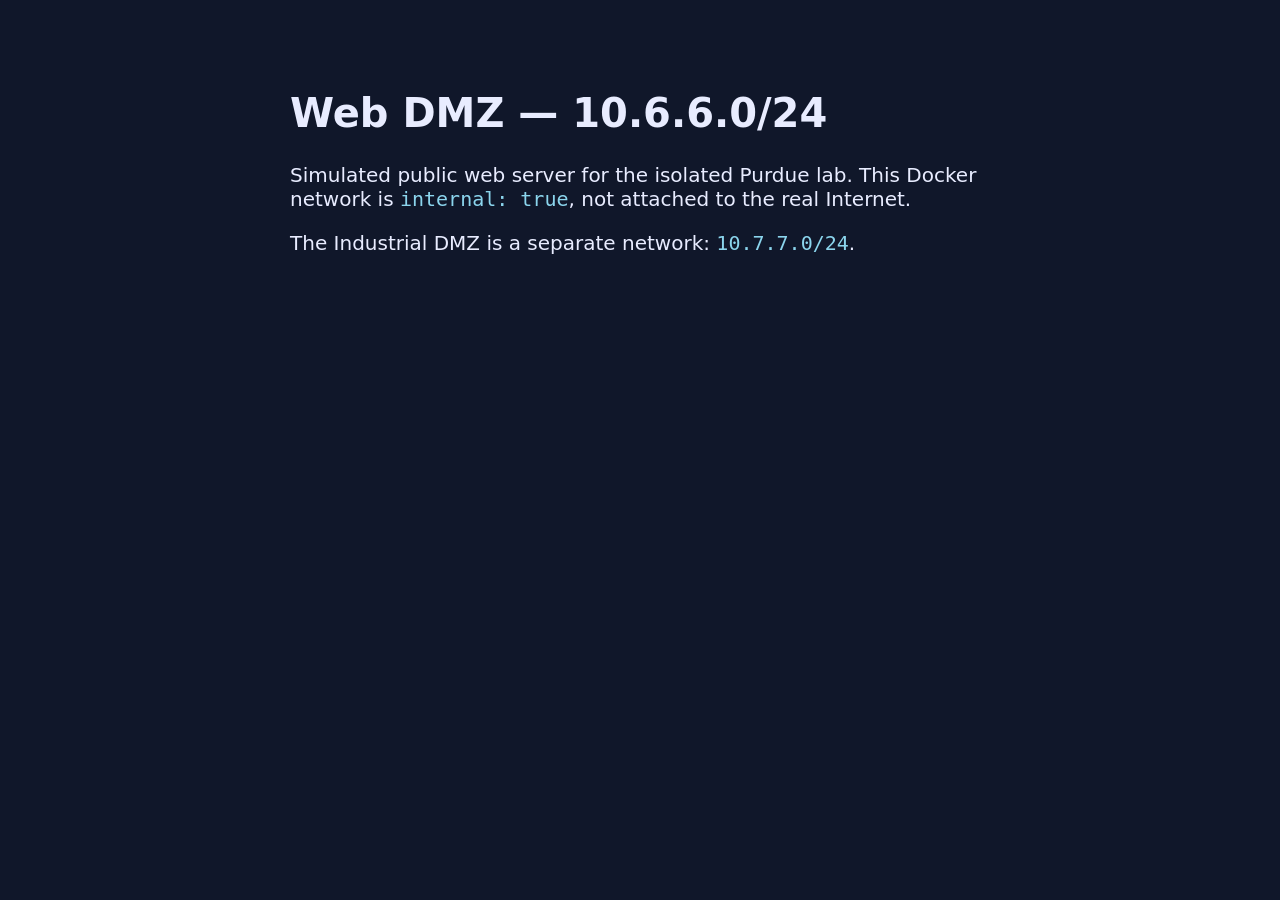
<file: docs/web/index.html>
<!doctype html><html lang="en"><meta charset="utf-8"><title>Industrial Lab DMZ</title><style>body{background:#10172a;color:#e8ecff;font:20px system-ui;max-width:700px;margin:10vh auto}code{color:#8bd5ed}</style><h1>Web DMZ — 10.6.6.0/24</h1><p>Simulated public web server for the isolated Purdue lab. This Docker network is <code>internal: true</code>, not attached to the real Internet.</p><p>The Industrial DMZ is a separate network: <code>10.7.7.0/24</code>.</p></html>
</file>
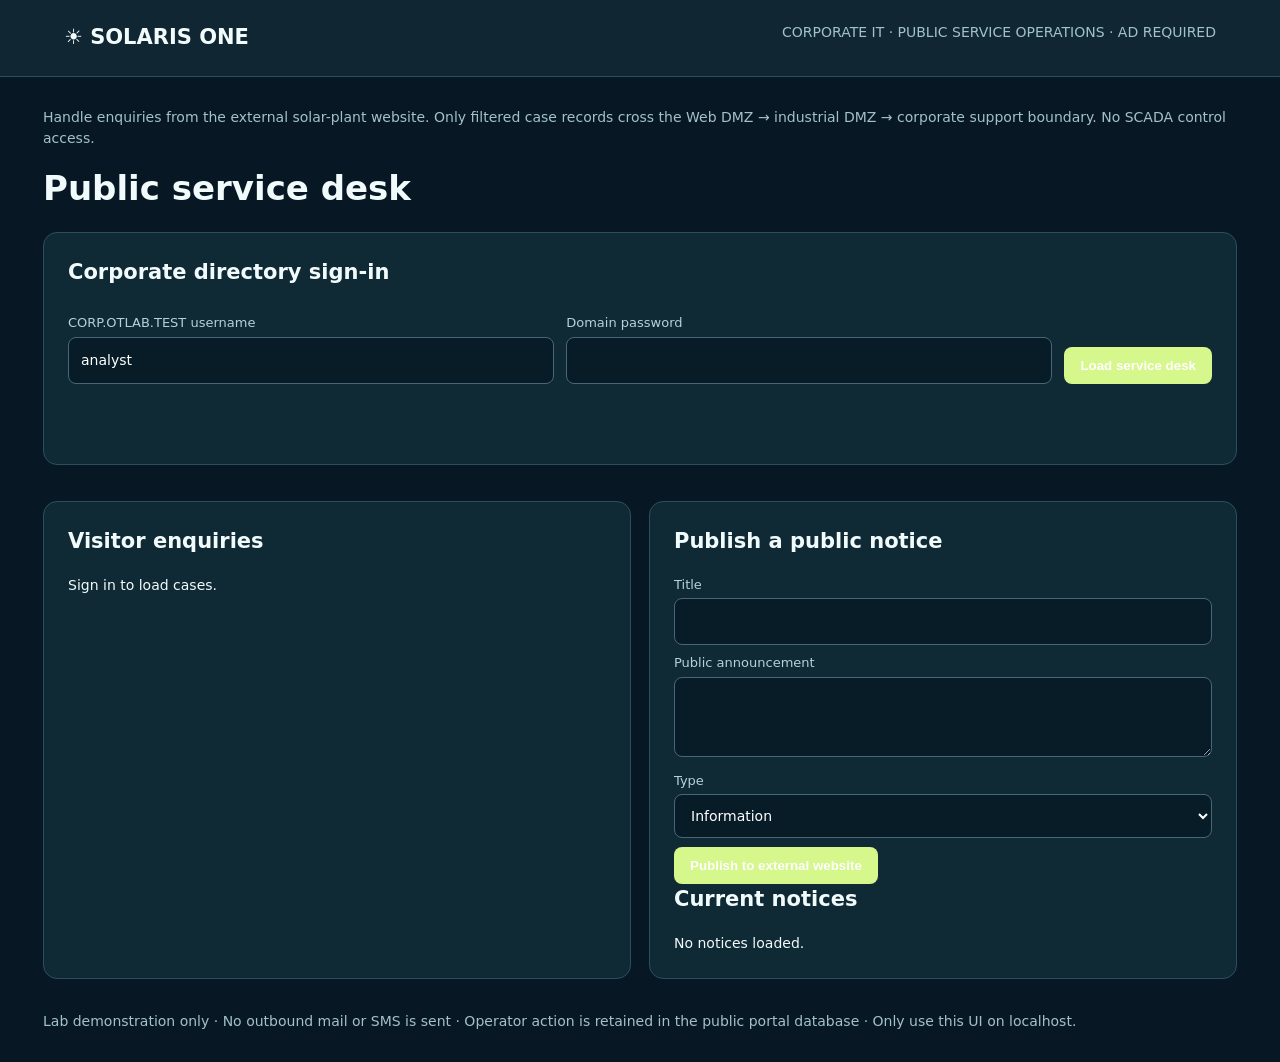
<file: services/solar_ui/public_ops.html>
<!doctype html><html lang="en"><head><meta charset="utf-8"><meta name="viewport" content="width=device-width,initial-scale=1"><title>SOLARIS ONE — Public Service Desk</title>
<style>:root{color-scheme:dark;--bg:#071824;--card:#102a35;--border:#2a5060;--accent:#d5f78c;--muted:#a3c1c9}*{box-sizing:border-box}body{margin:0;background:var(--bg);color:#f1fbfb;font:14px/1.5 system-ui}header{padding:22px 5vw;background:#102632;border-bottom:1px solid var(--border);display:flex;justify-content:space-between;gap:20px}header b{font-size:21px}header span,.muted{color:var(--muted)}main{max-width:1230px;margin:30px auto;padding:0 18px}.panel{background:var(--card);padding:24px;border-radius:14px;border:1px solid var(--border);margin:18px 0}h1{font-size:34px;margin:0}h2{margin-top:0}input,select,textarea{border:1px solid #476779;background:#071c27;padding:12px;border-radius:8px;color:white;font:inherit;width:100%;min-width:0}textarea{min-height:80px}label{font-size:13px;color:#b5d1d7;display:block;margin:8px 0 4px}button{border:0;background:var(--accent);padding:11px 16px;border-radius:8px;font-weight:700;cursor:pointer;margin-top:9px}button.secondary{background:#2d5665;color:#f1fbfb}button:disabled{opacity:.5}.credentials{display:grid;grid-template-columns:1fr 1fr auto;gap:12px;align-items:end}.cards{display:grid;grid-template-columns:1fr 1fr;gap:18px}article{padding:16px;border:1px solid #34515c;border-radius:9px;margin:10px 0;background:#0a232d}article p{white-space:pre-wrap;color:#b9d6d6;overflow-wrap:anywhere}code{color:#d8f69d}#message{min-height:28px;color:var(--accent)}.case-grid{display:grid;grid-template-columns:1fr 155px;gap:12px}@media(max-width:780px){.cards,.credentials,.case-grid{grid-template-columns:1fr}}</style></head>
<body><header><b>☀ SOLARIS ONE</b><span>CORPORATE IT · PUBLIC SERVICE OPERATIONS · AD REQUIRED</span></header><main><p class="muted">Handle enquiries from the external solar-plant website. Only filtered case records cross the Web DMZ → industrial DMZ → corporate support boundary. No SCADA control access.</p><h1>Public service desk</h1><section class="panel"><h2>Corporate directory sign-in</h2><div class="credentials"><div><label for="user">CORP.OTLAB.TEST username</label><input id="user" autocomplete="username" value="analyst"></div><div><label for="password">Domain password</label><input id="password" type="password" autocomplete="current-password"></div><button id="load">Load service desk</button></div><p id="message" aria-live="polite"></p></section><div class="cards"><section class="panel"><h2>Visitor enquiries</h2><div id="cases" aria-live="polite">Sign in to load cases.</div></section><section class="panel"><h2>Publish a public notice</h2><form id="noticeForm"><label for="title">Title</label><input id="title" maxlength="120" required><label for="noticeText">Public announcement</label><textarea id="noticeText" minlength="5" maxlength="700" required></textarea><label for="severity">Type</label><select id="severity"><option value="information">Information</option><option value="maintenance">Maintenance</option><option value="notice">Notice</option></select><button>Publish to external website</button></form><h2>Current notices</h2><div id="notices">No notices loaded.</div></section></div><p class="muted">Lab demonstration only · No outbound mail or SMS is sent · Operator action is retained in the public portal database · Only use this UI on localhost.</p></main>
<script>
const $=x=>document.getElementById(x);const auth=()=> 'Basic '+btoa($('user').value+':'+$('password').value);
async function call(url,method='GET',data){let r=await fetch(url,{method,headers:{'Authorization':auth(),'Content-Type':'application/json'},body:data?JSON.stringify(data):undefined,cache:'no-store'});let obj=await r.json().catch(()=>({error:'Request failed'}));if(!r.ok)throw Error(obj.error||'HTTP '+r.status);return obj}
function elt(tag,text,cls){let e=document.createElement(tag);if(text!==undefined)e.textContent=text;if(cls)e.className=cls;return e}
async function reload(){try{let [cases,notices]=await Promise.all([call('/api/cases'),call('/api/notices')]);$('cases').replaceChildren();$('notices').replaceChildren();for(let c of cases.enquiries){let card=elt('article');card.append(elt('strong',c.reference+' · '+c.category),elt('p',c.full_name+' · '+c.email),elt('p',c.message),elt('small','Status: '+c.status));if(c.status==='closed'){$('cases').append(card);continue}let box=elt('div','', 'case-grid'),select=elt('select');const next={received:['under_review'],under_review:['responded','closed'],responded:['closed']}[c.status]||[];for(let s of next){let o=elt('option',s);o.value=s;select.append(o)}let answer=elt('textarea');answer.placeholder='Response for customer tracking page';answer.value=c.response||'';let btn=elt('button','Save case update');btn.onclick=async()=>{try{await call('/api/cases/update','POST',{reference:c.reference,status:select.value,response:answer.value});$('message').textContent='Updated '+c.reference;await reload()}catch(e){$('message').textContent=e.message}};box.append(select,btn);card.append(box,answer);$('cases').append(card)}if(!cases.enquiries.length)$('cases').append(elt('p','No requests received yet.'));for(let n of notices.notices){let card=elt('article');card.append(elt('strong',n.title),elt('p',n.message));let b=elt('button','Archive notice','secondary');b.onclick=async()=>{try{await call('/api/notices/close','POST',{id:n.id});await reload()}catch(e){$('message').textContent=e.message}};card.append(b);$('notices').append(card)}if(!notices.notices.length)$('notices').append(elt('p','No active notices.'));$('message').textContent='Connected to corporate AD and public case service.'}catch(e){$('message').textContent=e.message}}
$('load').onclick=reload;$('noticeForm').onsubmit=async e=>{e.preventDefault();try{await call('/api/notices/new','POST',{title:$('title').value,message:$('noticeText').value,severity:$('severity').value});$('noticeForm').reset();await reload()}catch(err){$('message').textContent=err.message}};
</script></body></html>
</file>
